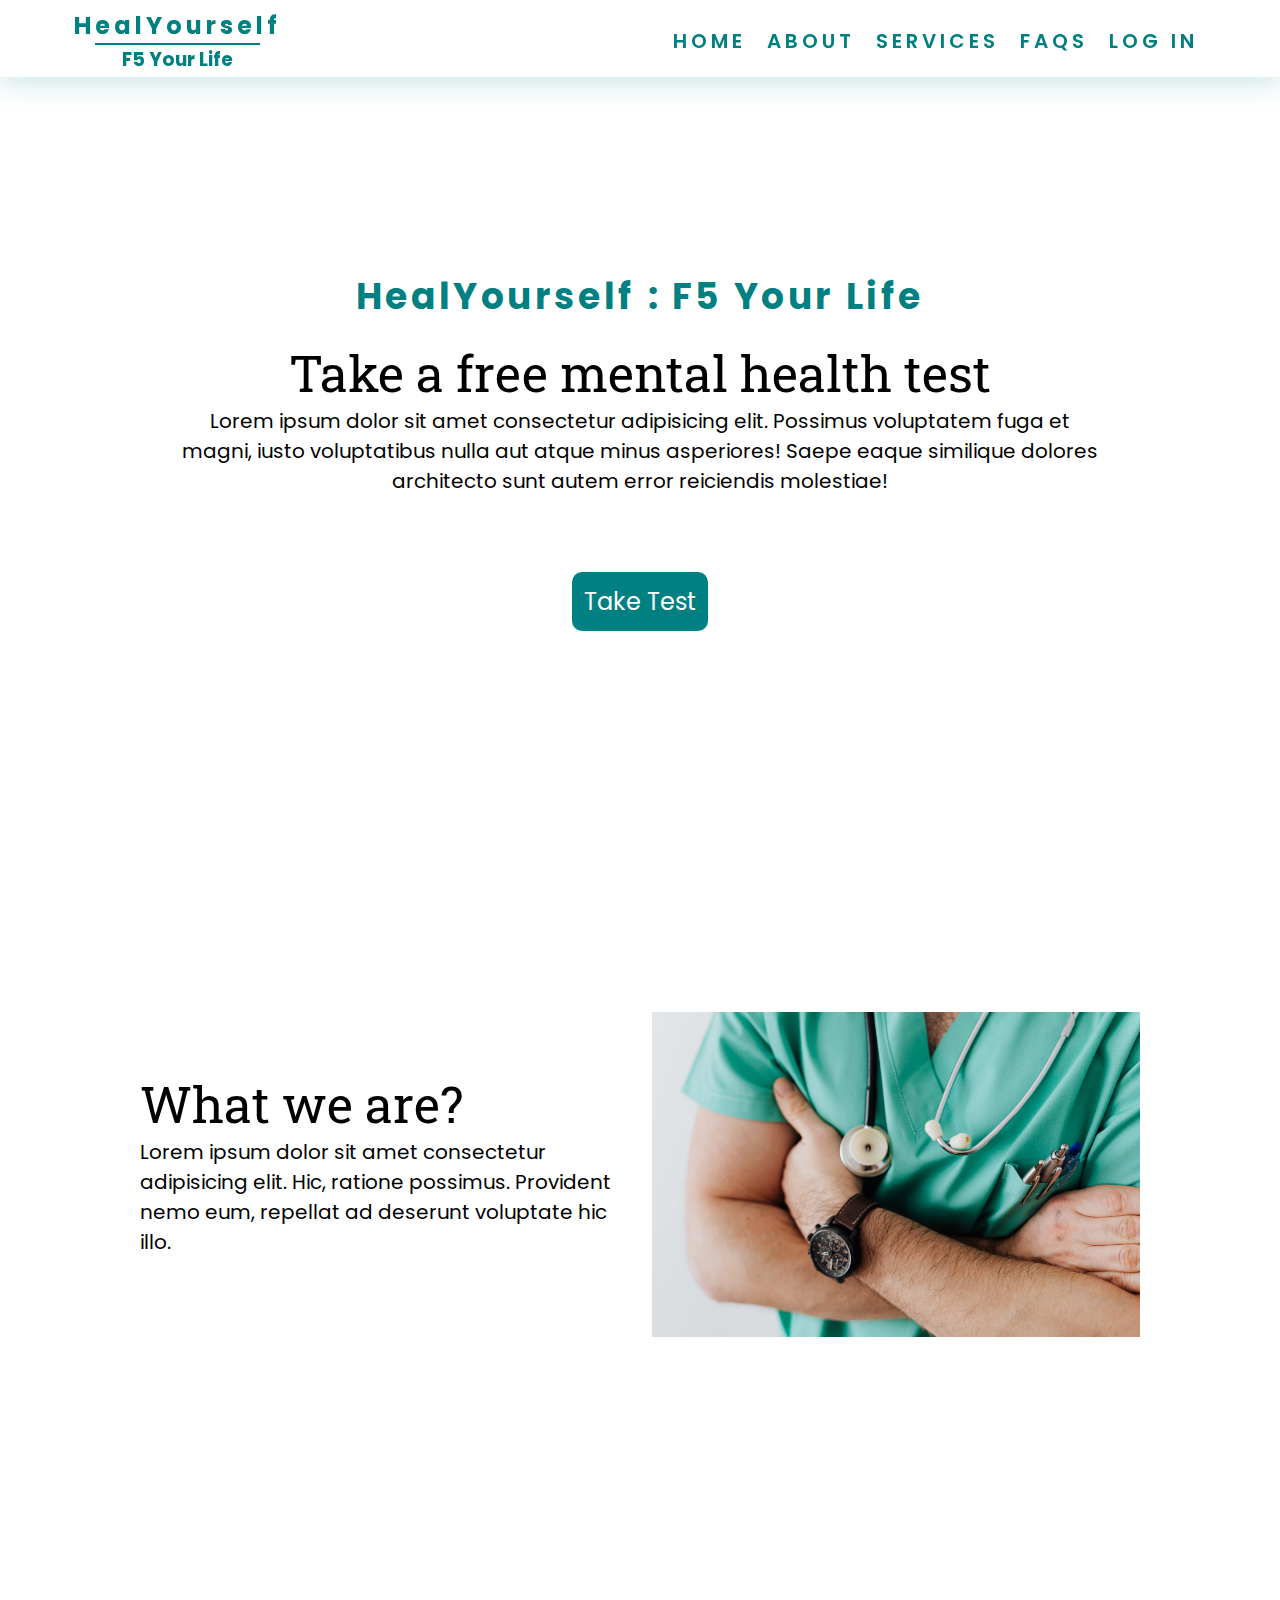
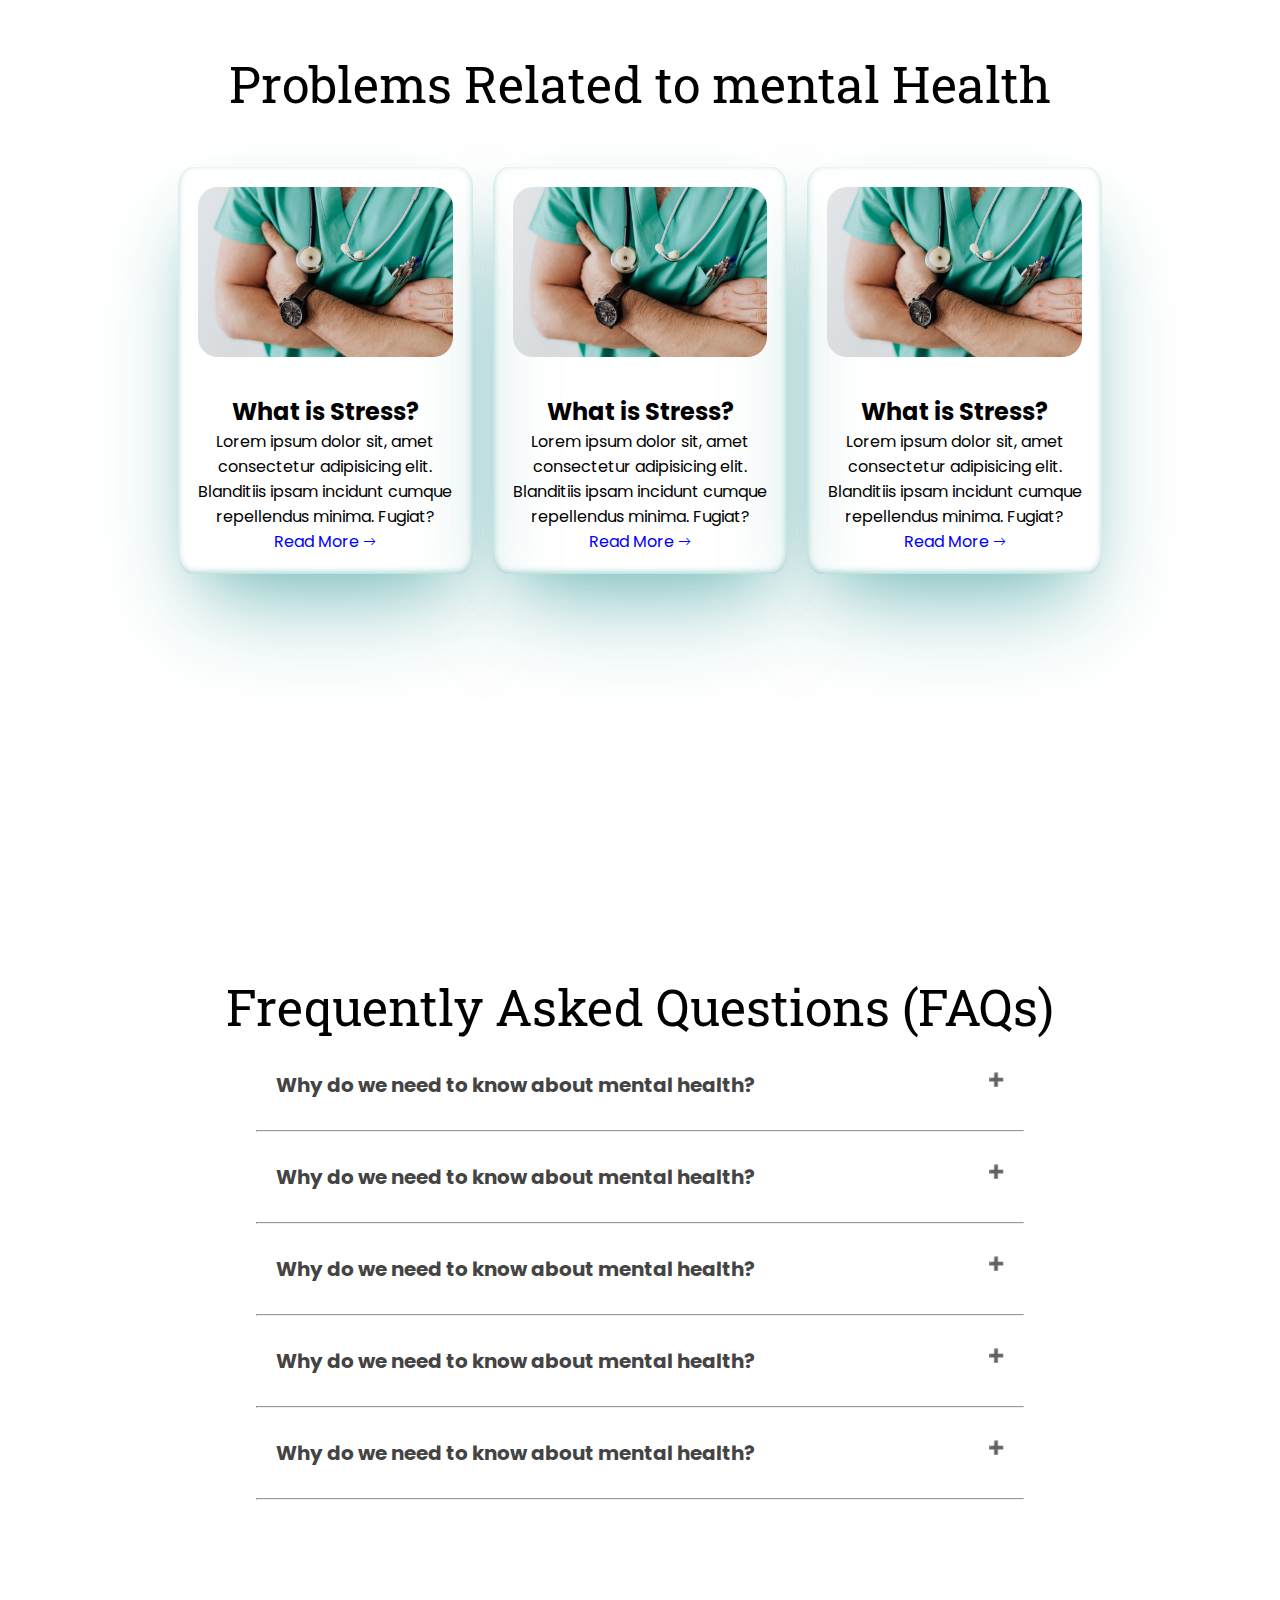
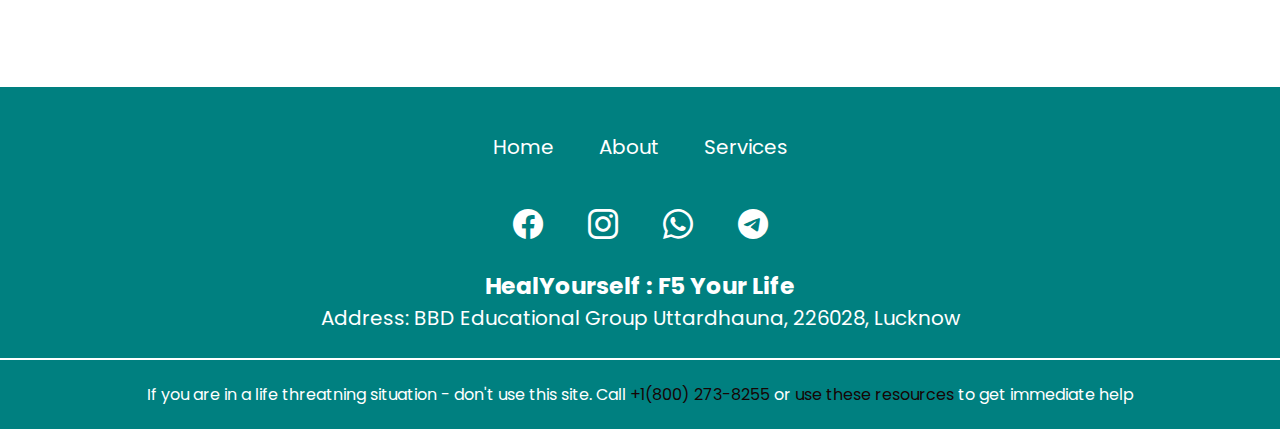
<file: html/index.html>
<!DOCTYPE html>
<html lang="en">
<head>
    <meta charset="UTF-8">
    <meta http-equiv="X-UA-Compatible" content="IE=edge">
    <meta name="viewport" content="width=device-width, initial-scale=1.0">
    <title>HealYourSelf</title>
    <link rel="stylesheet" href="../css/style.css">
    <link rel="preconnect" href="https://fonts.googleapis.com">
<link rel="preconnect" href="https://fonts.gstatic.com" crossorigin>
<link href="https://fonts.googleapis.com/css2?family=Poppins:wght@400;500;600&family=Roboto+Slab:wght@500&display=swap" rel="stylesheet">
<link rel="stylesheet" href="https://cdn.jsdelivr.net/npm/bootstrap-icons@1.5.0/font/bootstrap-icons.css">
</head>
<body>
    <!-- Header -->
    <section id="header">
        <div class="header container">
            <div class="navbar">
                <div class="logo">
                    <!-- <a href="#">
                        <img src="../img/logowhite.png" alt="HealYourSelf logo" width="150">
                    </a> -->
                    <h2>HealYourself</h2>
                    <div class="border"></div>
                    <h3>F5 Your Life</h3>
                </div>
                <div class="nav-list">
                    <div class="hamburger"><div class="bar"></div></div>
                    <ul>
                        <li><a href="#hero" data-after="Home" class="menu">Home</a></li>
                        <li><a href="#what-we-are" data-after="About" class="menu">About</a></li>
                        <li><a href="#services" data-after="Services" class="menu">Services</a></li>
                        <li><a href="#faq" data-after="FAQs" class="menu">FAQs</a></li>
                        <li><a href="../form/form.html" target="_blank" data-after="Take Test" class="menu">Log in</a></li>
                    </ul>
                </div>
            </div>
        </div>
    </section>

    <!-- Header End -->
    <!-- Hero Section -->
    <section id="hero">
        <div class="hero container">
            <div class="hero-top">
                <h2>HealYourself : F5 Your Life</h2>
            </div>
            <div class="hero-mid">
                <h1>Take a free mental health test</h1>
                <p>Lorem ipsum dolor sit amet consectetur adipisicing elit. Possimus voluptatem fuga et magni, iusto voluptatibus nulla aut atque minus asperiores! Saepe eaque similique dolores architecto sunt autem error reiciendis molestiae!</p>
            </div>
            <div class="button hero-bottom">
                <a href="#">Take Test</a>
            </div>

        </div>
    </section>
    <!-- HeroSection End -->
    <section id="what-we-are">
        <div class="what-we-are container container-child">
            <div class="what-we-are-top child">
                <h1>What we are?</h1>
                <p>Lorem ipsum dolor sit amet consectetur adipisicing elit. Hic, ratione possimus. Provident nemo eum, repellat ad deserunt voluptate hic illo.</p>
            </div>
            <div class="what-we-are-bottom child">
                <img src="../img/pexels-karolina-grabowska-4021779.jpg" alt="">
            </div>
        </div>
    </section>
    <!-- service Section -->
    <section id="services">
        <div class="service container container-child">
            <div class="service-top">
                <h1 class="service-title">Problems Related to mental Health</h1>
            </div>
            <div class="service-bottom">
                <div class="service-item">
                    <div class="image">
                        <img src="../img/pexels-karolina-grabowska-4021779.jpg" alt="image">
                    </div>
                    <h2>What is Stress?</h2>
                    <p>Lorem ipsum dolor sit, amet consectetur adipisicing elit. Blanditiis ipsam incidunt cumque repellendus minima. Fugiat?</p>
                    <a href="#">Read More </a><i class="bi bi-arrow-right"></i>
                </div>
                <div class="service-item">
                    <div class="image">
                        <img src="../img/pexels-karolina-grabowska-4021779.jpg" alt="image">
                    </div>
                    <h2>What is Stress?</h2>
                    <p>Lorem ipsum dolor sit, amet consectetur adipisicing elit. Blanditiis ipsam incidunt cumque repellendus minima. Fugiat?</p>
                    <a href="#">Read More </a><i class="bi bi-arrow-right"></i>
                </div>
                <div class="service-item">
                    <div class="image">
                        <img src="../img/pexels-karolina-grabowska-4021779.jpg" alt="image">
                    </div>
                    <h2>What is Stress?</h2>
                    <p>Lorem ipsum dolor sit, amet consectetur adipisicing elit. Blanditiis ipsam incidunt cumque repellendus minima. Fugiat?</p>
                    <a href="#">Read More </a><i class="bi bi-arrow-right"></i>
                </div>
            </div>
        </div>
    </section>
    <!-- Service Section End -->
<!-- FAQ Section start -->
<section id="faq">
    <div class="faq container">
        <div class="faq-top">
            <h1>Frequently Asked Questions (FAQs)</h1>
        </div>
        <div class="faq-bottom faq-container">
            <div class="faq-one">
                <h4 class="faq-page">Why do we need to know about mental health?</h4>
                <div class="faq-body">
                    <p>Lorem ipsum, dolor sit amet consectetur adipisicing elit. Eveniet, deserunt. Quam in totam minus eveniet culpa doloremque sit, eaque dolor!</p>
                </div>
            </div>
            <hr class="hr-line">
            <div class="faq-one">
                <h4 class="faq-page">Why do we need to know about mental health?</h4>
                <div class="faq-body">
                    <p>Lorem ipsum, dolor sit amet consectetur adipisicing elit. Eveniet, deserunt. Quam in totam minus eveniet culpa doloremque sit, eaque dolor!</p>
                </div>
            </div>
            <hr class="hr-line">
            <div class="faq-two">
                <h4 class="faq-page">Why do we need to know about mental health?</h4>
                <div class="faq-body">
                    <p>Lorem ipsum, dolor sit amet consectetur adipisicing elit. Eveniet, deserunt. Quam in totam minus eveniet culpa doloremque sit, eaque dolor!</p>
                </div>
            </div>
            <hr class="hr-line">
            <div class="faq-three">
                <h4 class="faq-page">Why do we need to know about mental health?</h4>
                <div class="faq-body">
                    <p>Lorem ipsum, dolor sit amet consectetur adipisicing elit. Eveniet, deserunt. Quam in totam minus eveniet culpa doloremque sit, eaque dolor!</p>
                </div>
            </div>
            <hr class="hr-line">
            <div class="faq-four">
                <h4 class="faq-page">Why do we need to know about mental health?</h4>
                <div class="faq-body">
                    <p>Lorem ipsum, dolor sit amet consectetur adipisicing elit. Eveniet, deserunt. Quam in totam minus eveniet culpa doloremque sit, eaque dolor!</p>
                </div>
            </div>
            <hr class="hr-line">
        </div>
    </div>
</section>
<!-- FAQ Section End -->

    <!-- footer section -->

    <section id="footer">
        <div class="footer container container-child">
            <div class="footer-top">
                <ul>
                    <li><a href="#hero">Home</a></li>
                    <li><a href="#what-we-are">About</a></li>
                    <li><a href="#services">Services</a></li>
                </ul>
            </div>
            <div class="footer-bottom">
                <div class="social">
                    <ul>
                        <li><a href="#"><i class="bi bi-facebook"></i></a></li>
                        <li><a href="#"><i class="bi bi-instagram"></i></a></li>
                        <li><a href="#"><i class="bi bi-whatsapp"></i></a></li>
                        <li><a href="#"><i class="bi bi-telegram"></i></a></li>
                    </ul>
                </div>
                <div class="info">
                    <h3>HealYourself : F5 Your Life</h3>
                    <p>Address: BBD Educational Group Uttardhauna, 226028, Lucknow</p>
                </div>
            </div>
        </div>
        <div class="detail">
            <p>If you are in a life threatning situation - don't use this site. Call <span>+1(800) 273-8255</span> or <span>use these resources </span> to get immediate help</p>
        </div>
    </section>
    <!-- footer section end -->
    <script src="../js/app.js"></script>
    <script src="https://cdn.jsdelivr.net/npm/bootstrap@5.0.2/dist/js/bootstrap.bundle.min.js"></script>
</body>
</html>
</file>
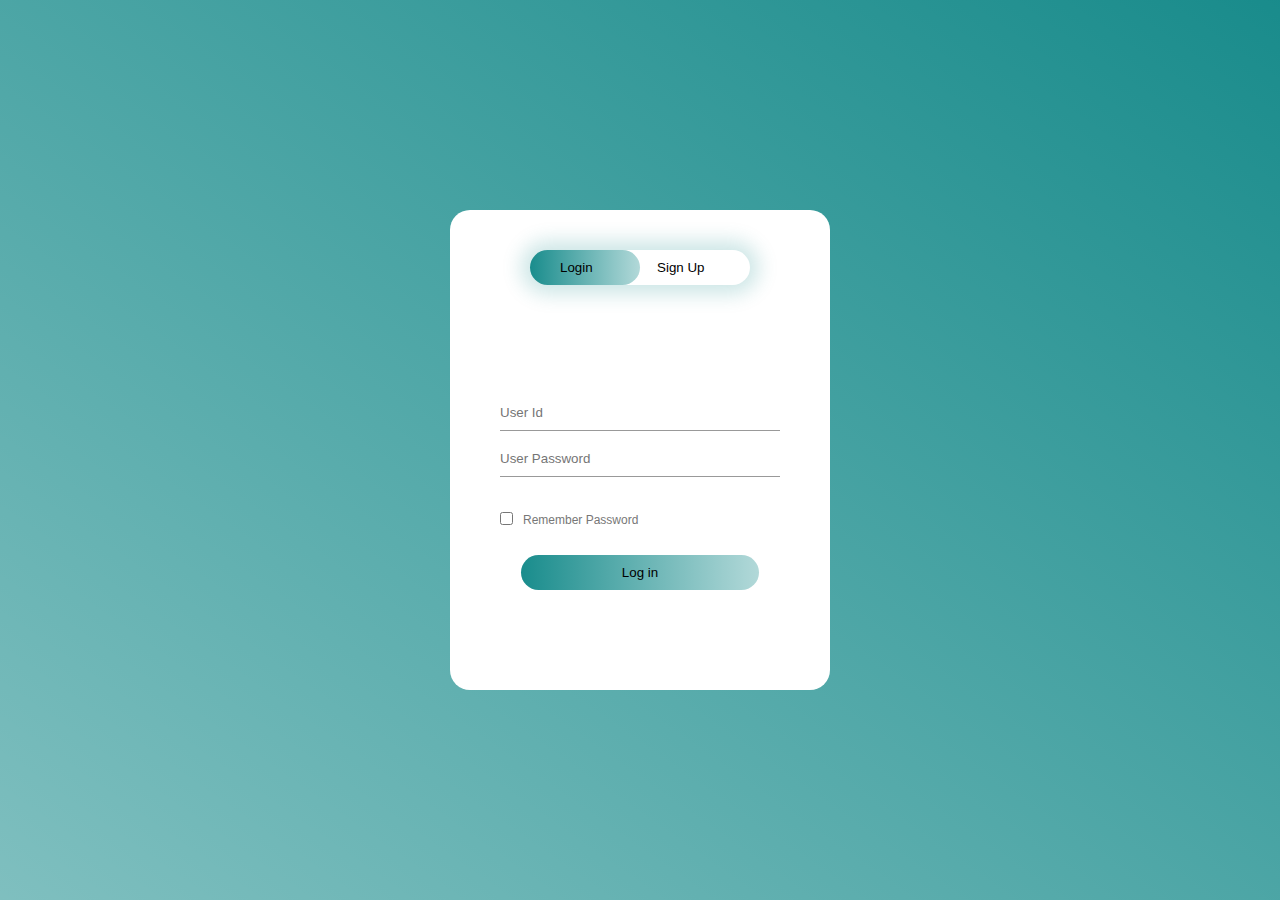
<file: form/form.html>
<!DOCTYPE html>
<html lang="en">
<head>
    <meta charset="UTF-8">
    <meta http-equiv="X-UA-Compatible" content="IE=edge">
    <meta name="viewport" content="width=device-width, initial-scale=1.0">
    <title>Document</title>
    <link rel="stylesheet" href="formstyle.css">
</head>
<body>
   <div class="hero container">
       <div class="form-box">
           <div class="button-box">
               <div id="btn"></div>
               <button type="button" class="toggle-btn" onclick="login()">Login</button>
               <button type="button" class="toggle-btn" onclick="signin()">Sign Up</button>
           </div>

           <form action="" class="input-group" id="login">
               <input type="text" class="input-field" placeholder="User Id" required>
               <input type="text" class="input-field" placeholder="User Password" required>
               <input type="checkbox" class="check-box"><span>Remember Password</span>
               <button type="submit" class="submit-btn">Log in</button>
           </form>
           <form action="" class="input-group" id="signin">
            <input type="text" class="input-field" placeholder="User Id" required>
            <input type="email" class="input-field" placeholder="Email Id" required>
            <input type="text" class="input-field" placeholder="User Password" required>
            <input type="checkbox" class="check-box"><span>I agree to terms and conditions</span>
            <button type="submit" class="submit-btn">Sign Up</button>
        </form>

       </div>

   </div>
   <script src="app.js"></script>
</body>
</html>
</file>
<file: css/style.css>
*{
    padding: 0;
    margin: 0;
    box-sizing: border-box;
    font-family: 'Poppins',sans-serif;
}
html{
    font-size: 20px;
    background-color: white;
    scroll-behavior: smooth;
}
a{
    text-decoration: none;
}
img{
    margin-bottom: 1.5rem;
    max-width: 100%;
    border-radius: 20px;
}
h1{
    font-family: 'Roboto Slab', serif;
    font-weight: 400;
    font-size: 1.5rem;
}
ul{
    list-style: none;
}
.bi{
    color: black;
    font-size: 1.5rem;
}
.container{
    min-height: 100vh;
    width: 100%;
    display: flex;
    align-items: center;
    justify-content: center;
}
/* Header style */
#header{
    position: fixed;
    z-index: 1000;
    left: 0;
    top: 0;
    width: 100vw;
    height: auto;
    background-color: white;
    box-shadow: rgba(0, 0, 0, 0.3) 0px 0px 0px, rgba(0, 128, 128, 0.22) 0px 5px 30px;
    padding-top: 5px;
}
#header .header{
    min-height: 8vh;
    margin-top: 1rem;
    width: 90%;
    margin: auto;
   
}
#header .header .logo{
    display: inline-block;
    font-size: .8rem;
    text-align: center;
    color: teal;
    font-family: 'Poppins', sans-serif;
}
#header .header .logo h2{
    letter-spacing: .2rem;
}
#header .header .logo .border{
    background-color: teal;
    height: 100%;
    width: 80%;
    border: 1px solid teal;
    margin: auto;

}

#header .header .navbar{
    display: flex;
    align-items: center;
    justify-content: center;
    justify-content: space-between;
    width: 100%;
    height: 100%;
    max-width: 1300px;
    padding: 0 10px;
}
#header .nav-list ul{
    list-style: none;
    position: absolute;
    background-color:white;
    width: 100vw;
    height: 100vh;
    left: 100%;
    top: 0;
    display: flex;
    flex-direction: column;
    justify-content: center;
    align-items: center;
    z-index: 1;
    overflow: hidden;
    transition: .6s ease left;
}
#header .nav-list ul.active{
    left: 0;
}
#header .nav-list ul.deactive{
    display: none;
}
#header .nav-list ul a{
    font-family: 'Poppins',sans-serif;
    font-size: 2rem;
    font-weight: 500;
    letter-spacing: .2rem;
    color: teal;
    text-transform: uppercase;
    padding: 20px;
    display: block;
}
#header .nav-list ul a::after{
    content: attr(data-after);
    position: absolute;
    top: 50%;
    left: 50%;
    transform: translate(-50%, -50%) scale(0);
    color: rgb(0, 128, 128, 0.1);
    letter-spacing: 50px;
    font-size: 8rem;
    z-index: -1;
    transition: .3s ease letter-spacing;
}
#header .nav-list ul li:hover a::after{
    transform: translate(-50%, -50%) scale(1);
    letter-spacing: initial;
}
#header .hamburger{
    position: relative;
    height: 60px;
    width: 60px;
    display: inline-block;
    border: 3px solid teal;
    border-radius: 50%;
    z-index: 100;
    display: flex;
    justify-content: center;
    align-items: center;
    cursor: pointer;
    transform: scale(.8);
    margin-right: 20px;
}
#header .hamburger::after{
    position: absolute;
    content: '';
    height: 100%;
    width: 100%;
    border-radius: 50%;
    border: 6px solid teal;
    animation: hamburger_puls 1s ease infinite;
}
#header .hamburger .bar{
    height: 2px;
    width: 30px;
    position: relative;
    background-color: teal;
    z-index: -1;
}
#header .hamburger .bar::after,
#header .hamburger .bar::before{
    content: '';
    position: absolute;
    height: 100%;
    width: 100%;
    left: 0;
    background-color: teal;
    transition: .3s ease top, bottom;
}
#header .hamburger .bar::after{
    top: 8px;
}
#header .hamburger .bar::before{
    bottom: 8px;
}
#header .hamburger.active .bar::before{
    bottom: 0;
}
#header .hamburger.active .bar::after{
    top: 0;
}

/* Header style end */
/* Hero section style */

#hero .hero{
    display: flex;
    flex-direction: column;
    align-items: center;
    justify-content: center;
    width: 80%;
    margin: auto;
    font-size: 20px;
}
#hero .hero .hero-top{
    font-size: .9em;
    color: teal;
}
#hero .hero .hero-mid{
    text-align: center;
    padding: .8em 0;
    width: 90%;
}

.button{
    background-color: teal;
    /* font-size: 1.4rem; */
    padding: 10px;
    color: white;
    border-radius: 10px;
}
.button a{
    color: white;
}
#hero .button{
    margin-top: 3rem;
}

/* Hero section Style End */
/* what we are section */

#what-we-are .what-we-are-top{
    margin-bottom: 3rem;
}

/* what we are section end */
/* services Section */
.container-child{
    flex-direction: column;
    text-align: center;
    width: 80%;
    margin: 0 auto;
    padding: 100px 0;
    font-size: 1rem;
}
#services .service-bottom {
    padding: 2em;
    display: flex;
    flex-direction: column;
}
#services .service-bottom .service-item{
    font-size: .8em;
    margin-top: 30px;
    padding: 1rem;
    border-radius: 5%;
    box-shadow: rgba(0, 128, 128, 0.35) 0px 50px 100px -20px, rgba(0, 128, 128, 0.35) 0px 30px 60px -30px, rgba(0, 128, 128, 0.35) 0px -2px 6px 0px inset;
}

#services .service-bottom .service-item a{
    color: blue;
}
#services a:hover{
text-decoration: underline;
padding-right: 3px;
transition: .4s;
}
#services .bi{
    color: blue;
    font-size: small;
}

/* Services section end */
/* FAQ style start */
#faq .container{
    flex-direction: column;
    text-align: center;
}
#faq .faq-container{
    display: flex;
    justify-content: left;
    flex-direction: column;
    width: 60%;
    text-align: left;
}
#faq .hr-line{
    width: 100%;
    margin: auto;
}
#faq .faq-page{
    color: #444;
    cursor: pointer;
    padding: 30px 20px;
    width: 100%;
    border: none;
    outline: none;
    transition: 0.7s ease-in;
    margin: auto;
}
#faq .faq-body{
    margin: auto;
    width: 90%;
    padding: auto;
}
#faq .faq-body p{
    font-size: .85rem;
}
#faq .active, #faq .faq-page:hover{
    background-color: #f9f9f9;
}
#faq .faq-body{
    padding: 0 18px;
    background-color: white;
    display: none;
    overflow: hidden;
}
#faq .faq-page:after{
    content: '\02795';
    font-size: 13px;
    color: #777;
    float: right;
    margin-left: 5px;
}
#faq .active:after{
    content: '\2796';
}
/* FAQ style end */

/* footer style start */
#footer {
    background-color: teal;
    /* border: 2px solid red; */
}
#footer .container-child{
    padding: 25px 0;
}
#footer .container, .bi, #footer a{
    min-height: 10vh;
    color: white;
}

#footer a:hover, .bi:hover{
    font-size: 1.2rem;
    
}
#footer ul li{
    display: inline-block;
    padding: 1rem;
}
#footer .detail{
    color: white;
    text-align: center;
    border-top: 2px solid white;
    padding: 1.1rem 1.3rem;
    font-size: .8rem;
}
#footer .detail span{
    color: rgb(23, 4, 4);
}
/* footer style end */
@keyframes hamburger_puls {
    0%{
        opacity: 1;
        transform: scale(1);
    }
    100%{
        opacity: 0;
        transform: scale(1.3);
    }
}
@media screen and (max-width: 769px){
    html{
        font-size: 15px;
    }
}
@media screen and (min-width: 769px){
    h1{
        font-size: 2.3rem;
    }
    
}
@media screen and (min-width: 1020px){
    #header .hamburger{
        display: none;
    }
    #header .nav-list ul{
        position: initial;
        display: block;
        height: auto;
        width: fit-content;
        background-color: transparent;
    }
    #header .nav-list ul li{
        display: inline-block;
    }
#header .nav-list ul li a{
    font-size: 1rem;
    padding: .4rem;
    font-weight: 600;
}
#header .nav-list ul li a:hover{
    background-color: teal;
    color: white;
    border-radius: .2rem;
}
    #header .nav-list ul a::after{
        display: none;
    }

    #what-we-are .what-we-are{
        flex-direction: row;
    }
    #what-we-are .container{
        min-height: 50vh;
    }
    #what-we-are .what-we-are-top{
        text-align: left;
    }
    #what-we-are .what-we-are .child{
        width: 50%;
        padding:.6rem;
    }
    .child img{
        border-radius: 0;
    }
}
@media screen and (min-width: 1200px) {
    h1{
        font-size: 2.5rem;
    }
    .button{
        padding: 12px;
        font-size: 1.2rem;
    }
    #hero .hero .hero-top{
        font-size: 1.2rem;
        letter-spacing: .15em;
    }
    #services .service-bottom {
        flex-direction: row;
    }
    #services .service-bottom .service-item{
        margin: 10px;
    }
    
    
}
</file>
<file: form/formstyle.css>
*{
    padding: 0;
    margin: 0;
    box-sizing: border-box;
    font-family: 'Poppins',sans-serif;
}
.container{
    min-height: 100vh;
    width: 100%;
    display: flex;
    align-items: center;
    justify-content: center;
    background-image: linear-gradient(35deg,rgba(0,128,128,0.5),rgba(0,127,127,.9));
}
.form-box{
    width: 380px;
    height: 480px;
    position: relative;
    margin: 6% auto;
    background: #fff;
    border-radius: 20px;
    padding: 5px;
    overflow: hidden;

}
.button-box{
    width: 220px;
    margin: 35px auto;
    position: relative;
    box-shadow: 0 0 20px 9px rgba(0,128,128,0.2);
    border-radius: 30px;
}
.toggle-btn{
    padding: 10px 30px;
    cursor: pointer;
    background: transparent;
    border: 0;
    outline: none;
    position: relative;
}
#btn{
    top: 0;
    left: 0;
    position: absolute;
    width: 110px;
    height: 100%;
    background: linear-gradient(to right, rgba(0,128,128,0.9),rgba(0,128,128,0.3));
    border-radius: 30px;
    transition: .5s;
}
.input-group{
    top: 180px;
    position: absolute;
    width: 280px;
    transition: .5s;
}
.input-field{
    width: 100%;
    padding: 10px 0;
    margin: 5px 0;
    border-top: 0;
    border-right: 0;
    border-left: 0;
    border-bottom: 1px solid #999;
    outline: none;
    background: transparent;
}
.submit-btn{
    width: 85%;
    padding: 10px 30px;
    cursor: pointer;
    display: block;
    margin: auto;
    background: linear-gradient(to right, rgba(0,128,128,0.9),rgba(0,128,128,0.3));
    border: 0;
    border-radius: 30px;
}
.check-box{
    margin: 30px 10px 30px 0;
}
span{
    color: #777;
    font-size: 12px;
    bottom: 63px;
    position: absolute;
}
#login{
    left: 50px;
}
#signin{
    left: 450px;
}
</file>
